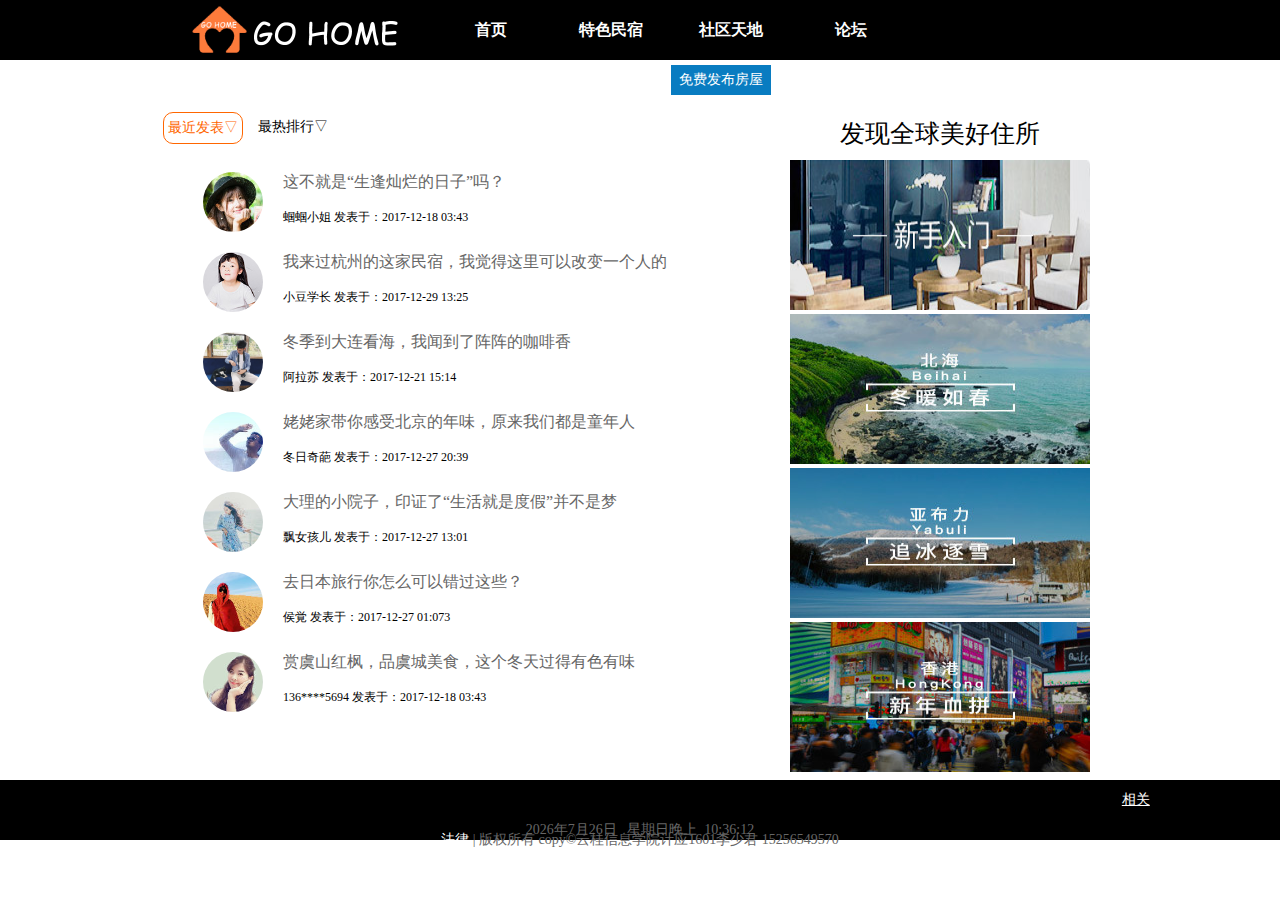
<file: bbs.html>
<!doctype html>
<html>
<head>
<meta charset="utf-8">
<title>论坛</title>
<link href="css/bbcss.css" rel="stylesheet" type="text/css"><script type="text/javascript" src="js/jquery.min.js" ></script>
<script type="text/javascript">
$(document).ready(function(e) {
    $("#current").click(function(){
		$("#body01").show();
		$("#body02").hide();
		});
	$("#latest").click(function(){
		$("#body02").show();
		$("#body01").hide();
		});
});
window.onload=initForm;
function initForm(){
	var myDate=new Date();
	var year=myDate.getFullYear();
	var month=myDate.getMonth()+1;
	var day=myDate.getDate();
	var week=myDate.getDay();
	var hour=myDate.getHours();
	var minute=myDate.getMinutes();
	var second=myDate.getSeconds();
	var str=year+"年"+month+"月"+day+"日 &nbsp; ";
	var weekArray=new Array("日","一","二","三","四","五","六");
	str=str+"星期"+weekArray[week];
	if(hour>=18&&hour<=24||hour>=1&&hour<6){
		hour=hour-12;
		str=str+"晚上"+"&nbsp;&nbsp;"+hour;
		}
		
		else if(hour>=6&&hour<=12){
		str=str+"上午"+"&nbsp;&nbsp;"+hour;
		}
		
		else {
		hour=hour-12;
		str=str+"下午"+"&nbsp;&nbsp;"+hour;
		}
	str=str+":"+minute+":"+second;
	var obj=document.getElementById("myClock");
	obj.innerHTML=str;
	}
	window.setInterval(initForm,1000);
</script>
</head>

<body>
<div class="header">
<div class="h_left">
	<img src="images/logo.png"  style="width:55px; height:55px;" />
    <img src="images/name.png" style="width:150px; height:50px;"/>
</div>
<div class="nav">
	<ul>
    	<li><a href="index.html">首页</a></li>
        <li><a href="special.html">特色民宿</a></li>
        <li><a href="community.html">社区天地</a></li>
        <li><a href="bbs.html">论坛</a></li>
    </ul>
</div>
<div class="h_right">
 <ul>
 	<li><a href="#">注册</a></li>
    <li><a href="#">登陆</a></li>
    <li><a href="#">免费发布房屋</a></li>
 </ul>
 
</div>
</div>
<div class="content">
<div class="con_left">
<div class="menu">
<ul>
    <li id="current"><a href="#">最近发表▽</a></li>
    <li id="latest" ><a href="#">最热排行▽</a></li> 
</ul>
</div>
<div id="body01">
                        <dl>
                         	<dd><img src="images/bbs01.jpg" /><a href="#"> 	
这不就是“生逢灿烂的日子”吗？ </a> <br /><span>蝈蝈小姐 发表于：2017-12-18 03:43</span></dd>   
<dd><img src="images/bbs02.jpg" /><a href="#"> 	
我来过杭州的这家民宿，我觉得这里可以改变一个人的 </a> <br /><span> 小豆学长 发表于：2017-12-29 13:25 </span></dd>   
<dd><img src="images/bbs03.jpg" /><a href="#"> 	 	
冬季到大连看海，我闻到了阵阵的咖啡香 </a> <br /><span> 阿拉苏 发表于：2017-12-21 15:14</span></dd>   
<dd><img src="images/bbs04.jpg" /><a href="#"> 	
姥姥家带你感受北京的年味，原来我们都是童年人</a> <br /><span> 冬日奇葩 发表于：2017-12-27 20:39</span></dd>   
<dd><img src="images/bbs05.jpg" /><a href="#"> 	
大理的小院子，印证了“生活就是度假”并不是梦 </a> <br /><span> 飘女孩儿 发表于：2017-12-27 13:01</span></dd>   
<dd><img src="images/bbs06.jpg" /><a href="#"> 	
去日本旅行你怎么可以错过这些？  </a> <br /><span> 侯覚 发表于：2017-12-27 01:073</span></dd>   
<dd><img src="images/bbs07.jpg" /><a href="#"> 	
赏虞山红枫，品虞城美食，这个冬天过得有色有味</a> <br /><span>136****5694 发表于：2017-12-18 03:43</span></dd>                 
                         </dl>
                     </div> 
<div id="body02">
                     <dl>
                     
                         	<dd><img src="images/bbs07.jpg" /><a href="#"> 	
赏虞山红枫，品虞城美食，这个冬天过得有色有味</a> <br /><span>136****5694 发表于：2017-12-18 03:43</span></dd>   
<dd><img src="images/bbs06.jpg" /><a href="#"> 	
去日本旅行你怎么可以错过这些？  </a> <br /><span> 侯覚 发表于：2017-12-27 01:073</span></dd>   
<dd><img src="images/bbs05.jpg" /><a href="#"> 	
大理的小院子，印证了“生活就是度假”并不是梦 </a> <br /><span> 飘女孩儿 发表于：2017-12-27 13:01</span></dd>   
<dd><img src="images/bbs04.jpg" /><a href="#"> 	
姥姥家带你感受北京的年味，原来我们都是童年人</a> <br /><span> 冬日奇葩 发表于：2017-12-27 20:39</span></dd>   
<dd><img src="images/bbs03.jpg" /><a href="#"> 	 	
冬季到大连看海，我闻到了阵阵的咖啡香 </a> <br /><span> 阿拉苏 发表于：2017-12-21 15:14</span></dd>   
<dd><img src="images/bbs02.jpg" /><a href="#"> 	
这不就是“生逢灿烂的日子”吗？ </a> <br /><a href="#"> 	
我来过杭州的这家民宿，我觉得这里可以改变一个人的 </a> <br /><span> 小豆学长 发表于：2017-12-29 13:25 </span></dd>   
<dd><img src="images/bbs01.jpg" /><a href="#"> 	
这不就是“生逢灿烂的日子”吗？ </a> <br /><span>蝈蝈小姐 发表于：2017-12-18 03:43</span></dd>                 
                         
                     </dl>
                     
</div>
</div><!--left-->
<div class="con_right">
<p>发现全球美好住所</p>
<img  src="images/f_right1.jpg">
<img  src="images/f_right2.jpg">
<img  src="images/f_right3.jpg">
<img  src="images/f_right4.jpg">
</div>
</div><!--content-->
<div class="footer">
<section>
<p class="p1"><a href="#">相关法律</a>&nbsp;|&nbsp;版权所有&nbsp;copy&copy;云桂信息学院计应1601李少君&nbsp;15256549570 </p>
</section>
</div>
<div id="myClock"></div>
</body>
</html>
</file>
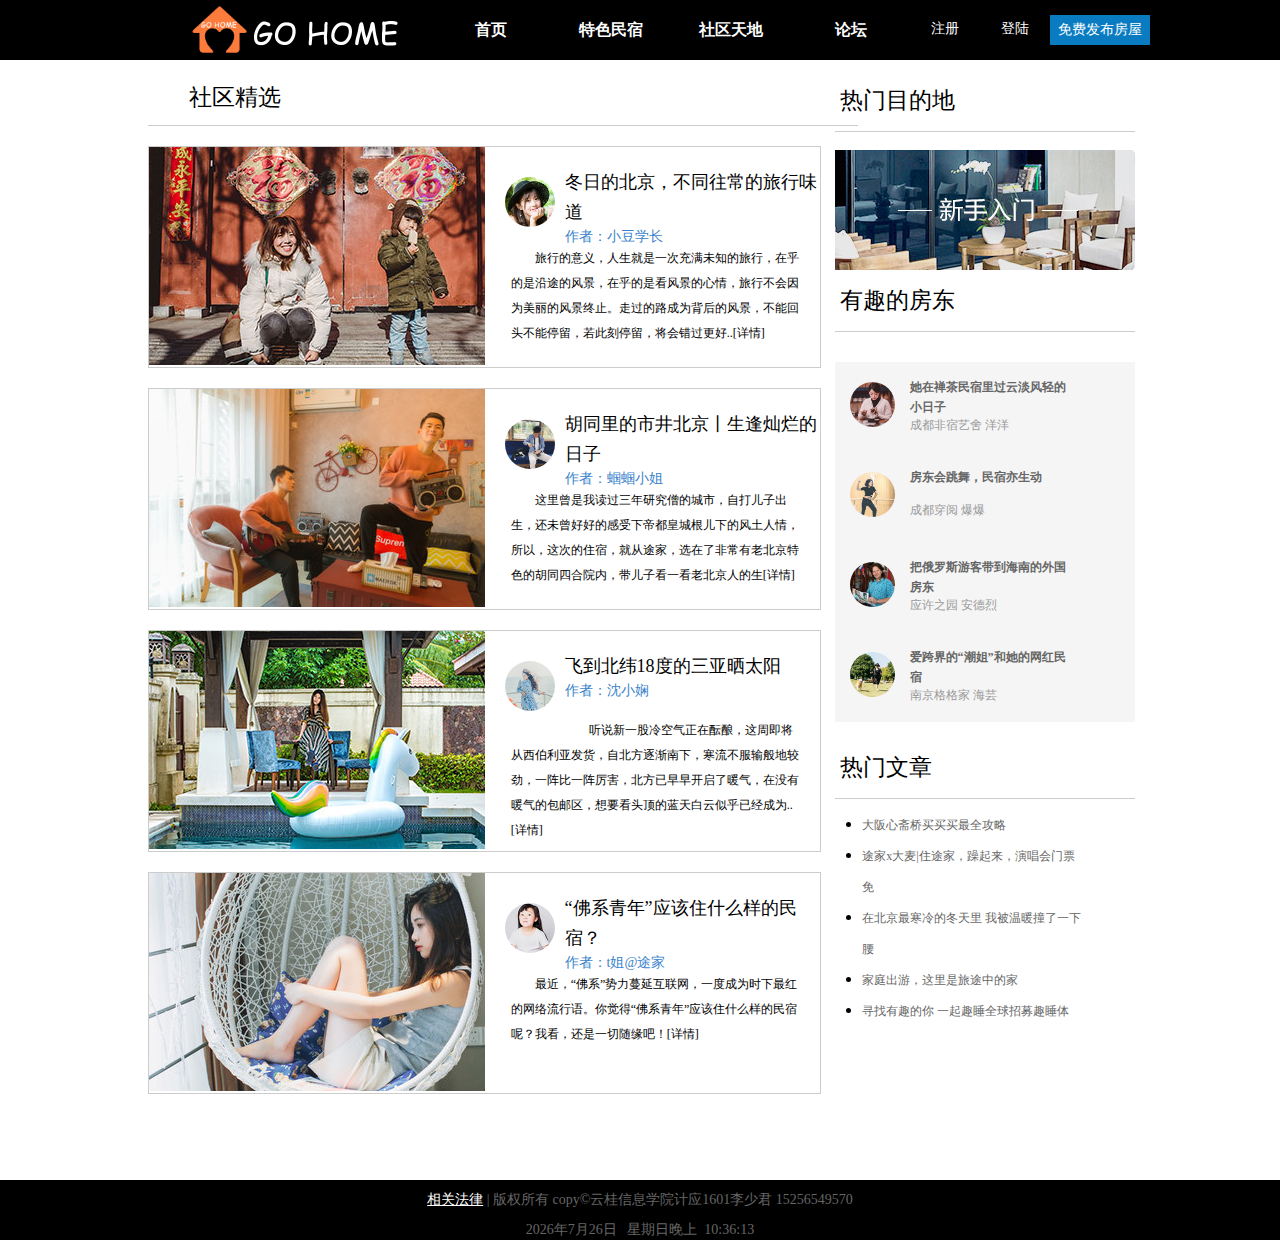
<file: community.html>
<!doctype html>
<html>
<head>
<meta charset="utf-8">
<title>社区天地</title>
<link href="css/communitycss.css" rel="stylesheet" type="text/css">
<script type="text/javascript">
window.onload=initForm;
function initForm(){
	var myDate=new Date();
	var year=myDate.getFullYear();
	var month=myDate.getMonth()+1;
	var day=myDate.getDate();
	var week=myDate.getDay();
	var hour=myDate.getHours();
	var minute=myDate.getMinutes();
	var second=myDate.getSeconds();
	var str=year+"年"+month+"月"+day+"日 &nbsp; ";
	var weekArray=new Array("日","一","二","三","四","五","六");
	str=str+"星期"+weekArray[week];
	if(hour>=18&&hour<=24||hour>=1&&hour<6){
		hour=hour-12;
		str=str+"晚上"+"&nbsp;&nbsp;"+hour;
		}
		
		else if(hour>=6&&hour<=12){
		str=str+"上午"+"&nbsp;&nbsp;"+hour;
		}
		
		else {
		hour=hour-12;
		str=str+"下午"+"&nbsp;&nbsp;"+hour;
		}
	str=str+":"+minute+":"+second;
	var obj=document.getElementById("myClock");
	obj.innerHTML=str;
	}
	window.setInterval(initForm,1000);
</script>
</head>

<body>
<div class="header">
<div class="h_left">
	<img src="images/logo.png"  style="width:55px; height:55px;" />
    <img src="images/name.png" style="width:150px; height:50px;"/>
</div>
<div class="nav">
	<ul>
    	<li><a href="index.html">首页</a></li>
        <li><a href="special.html">特色民宿</a></li>
        <li><a href="community.html">社区天地</a></li>
        <li><a href="bbs.html">论坛</a></li>
    </ul>
</div>
<div class="h_right">
 <ul>
 	<li><a href="#">注册</a></li>
    <li><a href="#">登陆</a></li>
    <li><a href="#">免费发布房屋</a></li>
 </ul>
 
</div>
</div>
<div class="content">
<div class="con_left">
<p class="p1">社区精选</p><hr style="width:710px; border:none; height:1px; background-color:#CCC; margin:10px 20px;">
<div class="box1">
<div class="box_1">
<img src="images/f_left1.jpg">
</div>
<section>
<img src="images/bbs01.jpg"><span><a class="p-title" href="#" target="_blank">冬日的北京，不同往常的旅行味道</a> <br>              <a class="author-info" style="color:#3b83cb;" href="#" target="_blank">作者：小豆学长</a></span><br>
<p>旅行的意义，人生就是一次充满未知的旅行，在乎的是沿途的风景，在乎的是看风景的心情，旅行不会因为美丽的风景终止。走过的路成为背后的风景，不能回头不能停留，若此刻停留，将会错过更好..[详情]</p>
</section>
</div>
<div class="box2">
<div class="box_2">
<img src="images/f_left2.jpg">
</div>
<section>
<img src="images/bbs03.jpg"><span><a class="p-title" href="#" target="_blank">胡同里的市井北京丨生逢灿烂的日子</a> <br>
<a class="author-info" style="color:#3b83cb;" href="#" target="_blank">作者：蝈蝈小姐</a></span><br>
<p>这里曾是我读过三年研究僧的城市，自打儿子出生，还未曾好好的感受下帝都皇城根儿下的风土人情，所以，这次的住宿，就从途家，选在了非常有老北京特色的胡同四合院内，带儿子看一看老北京人的生[详情]</p>
</section>
</div>
<div class="box3">
<div class="box_3">
<img src="images/f_left3.jpg">
</div>
<section>
<img src="images/bbs05.jpg"><span><a class="p-title" href="#" target="_blank">飞到北纬18度的三亚晒太阳</a> <br>
<a class="author-info" style="color:#3b83cb;" href="#" target="_blank">作者：沈小娴</a></span><br><br>
<p>听说新一股冷空气正在酝酿，这周即将从西伯利亚发货，自北方逐渐南下，寒流不服输般地较劲，一阵比一阵厉害，北方已早早开启了暖气，在没有暖气的包邮区，想要看头顶的蓝天白云似乎已经成为..[详情]</p>
</section>
</div>
<div class="box4">
<div class="box_4">
<img src="images/f_left4.jpg">
</div>
<section>
<img src="images/bbs02.jpg"><span><a class="p-title" href="#" target="_blank">“佛系青年”应该住什么样的民宿？</a> <br>
<a class="author-info" style="color:#3b83cb;" href="#" target="_blank">作者：t姐@途家 </a></span><br>
<p>最近，“佛系”势力蔓延互联网，一度成为时下最红的网络流行语。你觉得“佛系青年”应该住什么样的民宿呢？我看，还是一切随缘吧！[详情]</p>
</section>
</div>
</div>
<div class="con_right">
<p class="p2">热门目的地</p><hr style="width:300px; border:none; height:1px; background-color:#CCC;"><br>
<div class="box01"><img src="images/f_right1.jpg"></div>
<p class="p3">有趣的房东</p><hr style="width:300px; border:none; height:1px; background-color:#CCC;">
<div class="box02">
<div class="middle">
<img src="images/f_right_1.jpg"><span><a href="#">她在禅茶民宿里过云淡风轻的小日子 </a><br>成都非宿艺舍 洋洋</span>
</div>
<div class="middle">
<img src="images/f_right_2.jpg">
<span><a href="#">房东会跳舞，民宿亦生动  </a><br><br>成都穿阅 爆爆</span>
</div>
<div class="middle">
<img src="images/f_right_3.jpg">
<span><a href="#">把俄罗斯游客带到海南的外国房东   </a><br>应许之园 安德烈</span>
</div>
<div class="middle">
<img src="images/f_right_4.jpg">
<span><a href="#">爱跨界的“潮姐”和她的网红民宿  </a><br>南京格格家 海芸</span>
</div>
</div>
<p class="p3">热门文章</p><hr style="width:300px; border:none; height:1px; background-color:#CCC;">
<div class="box03">
<ul>
	<li><a href="#">大阪心斋桥买买买最全攻略</a></li>
    <li><a href="#">途家x大麦|住途家，躁起来，演唱会门票免</a></li>
    <li><a href="#">在北京最寒冷的冬天里 我被温暖撞了一下腰</a></li>
    <li><a href="#">家庭出游，这里是旅途中的家</a></li>
    <li><a href="#">寻找有趣的你 一起趣睡全球招募趣睡体</a></li>
</ul>
</div>
</div>
</div><!--content部分-->

<div class="footer">
<section>
<p class="p1"><a href="#">相关法律</a>&nbsp;|&nbsp;版权所有&nbsp;copy&copy;云桂信息学院计应1601李少君&nbsp;15256549570 </p>
</section>
</div>
<div id="myClock"></div>
</body>
</html>
</file>
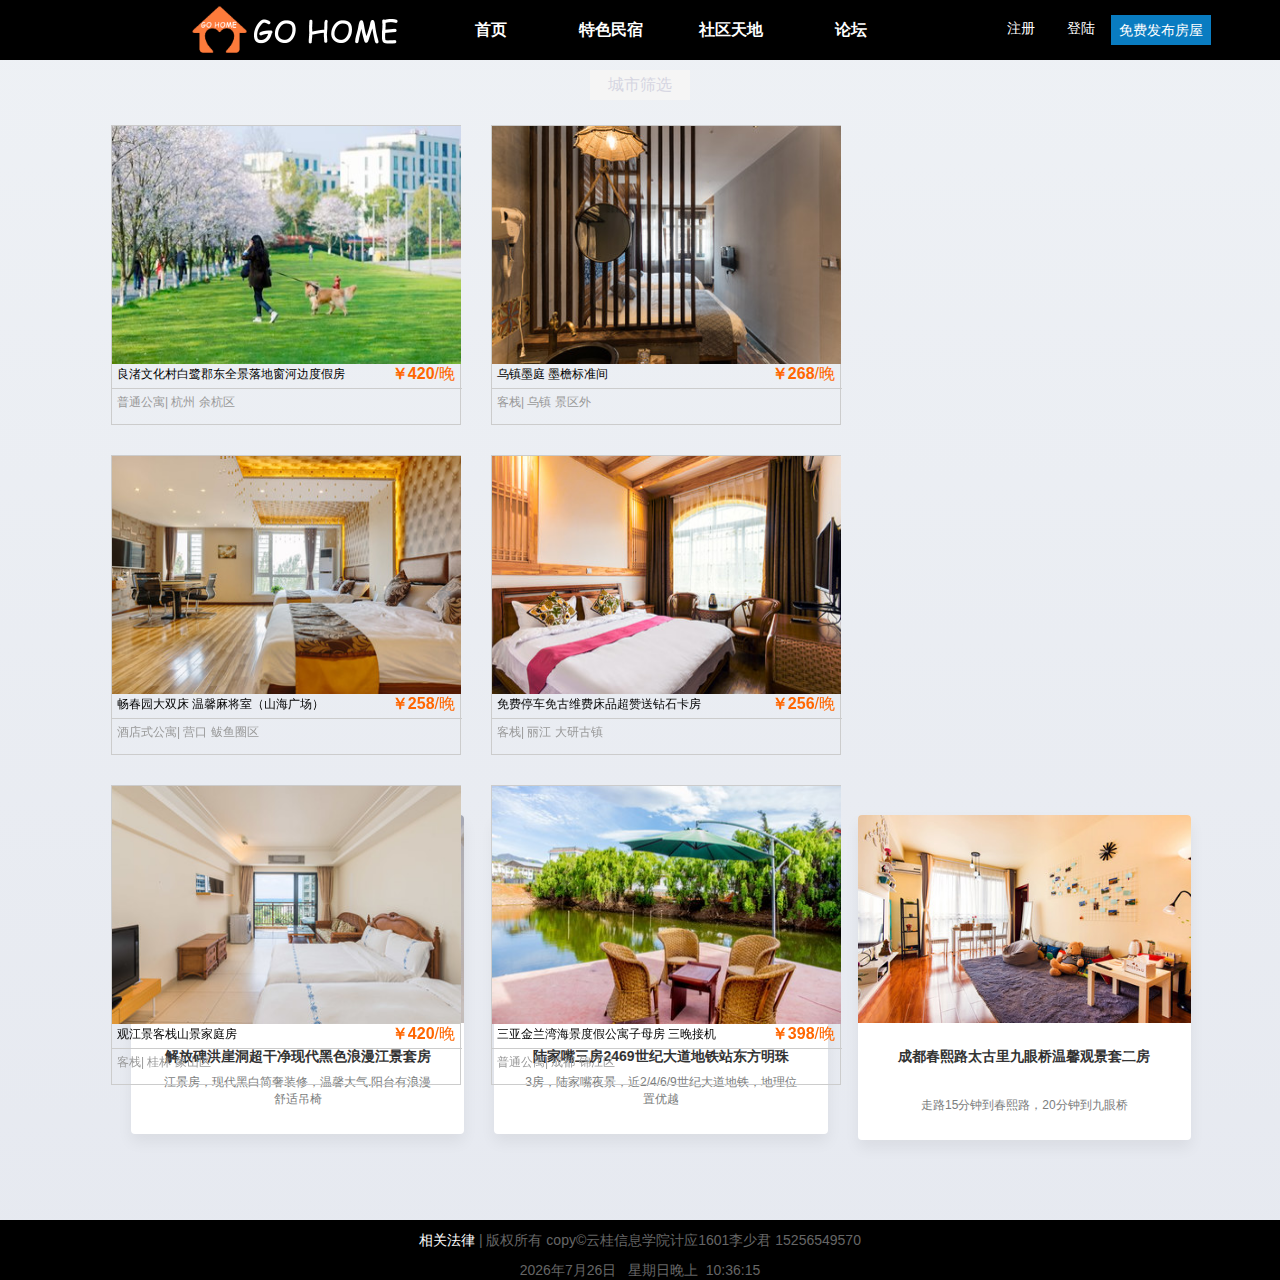
<file: special.html>
<!doctype html>
<html>
<head>
<meta charset="utf-8">
<title>特色民宿</title>
<link href="css/specialcss.css" rel="stylesheet" type="text/css">
<meta name="viewport" content="width=device-width, initial-scale=1.0">
	<link href="css/bootstrap.min.css" rel="stylesheet">
	<link rel="stylesheet" type="text/css" href="css/zzsc-demo.css">
	<link rel="stylesheet" href="css/baguetteBox.min.css">
	<link rel="stylesheet" href="css/thumbnail-gallery.css">
<script type="text/javascript">
window.onload=initForm;
function initForm(){
	var myDate=new Date();
	var year=myDate.getFullYear();
	var month=myDate.getMonth()+1;
	var day=myDate.getDate();
	var week=myDate.getDay();
	var hour=myDate.getHours();
	var minute=myDate.getMinutes();
	var second=myDate.getSeconds();
	var str=year+"年"+month+"月"+day+"日 &nbsp; ";
	var weekArray=new Array("日","一","二","三","四","五","六");
	str=str+"星期"+weekArray[week];
	if(hour>=18&&hour<=24||hour>=1&&hour<6){
		hour=hour-12;
		str=str+"晚上"+"&nbsp;&nbsp;"+hour;
		}
		
		else if(hour>=6&&hour<=12){
		str=str+"上午"+"&nbsp;&nbsp;"+hour;
		}
		
		else {
		hour=hour-12;
		str=str+"下午"+"&nbsp;&nbsp;"+hour;
		}
	str=str+":"+minute+":"+second;
	var obj=document.getElementById("myClock");
	obj.innerHTML=str;
	}
	window.setInterval(initForm,1000);
</script>
</head>

<body>
<div class="header">
<div class="h_left">
	<img src="images/logo.png"  style="width:55px; height:55px;" />
    <img src="images/name.png" style="width:150px; height:50px;"/>
</div>
<div class="nav">
	<ul>
    	<li><a href="index.html">首页</a></li>
        <li><a href="special.html">特色民宿</a></li>
        <li><a href="community.html">社区天地</a></li>
        <li><a href="bbs.html">论坛</a></li>
    </ul>
</div>
<div class="h_right">
 <ul>
 	<li><a href="#">注册</a></li>
    <li><a href="#">登陆</a></li>
    <li><a href="#">免费发布房屋</a></li>
 </ul>
 
</div>
</div>
<div class="banner">
<p class="p1">城市筛选</p>
</div>
<div class="content">
<div class="box1">
<img src="images/z1.jpg">
<figcaption>
	<a href="#">良渚文化村白鹭郡东全景落地窗河边度假房</a>
    <span><strong>￥420</strong>/晚</span><hr style=" border:none; background-color:#ccc; height:1px;">
    <p>普通公寓| 杭州 余杭区</p>
</figcaption>
<div class="box_1">
<figcaption>
<p>精美建筑<br>静谧风光</p>
</figcaption>
</div>
</div>
<div class="box2">
<img src="images/z2.jpg">
<figcaption>
	<a href="#">乌镇墨庭 墨檐标准间</a>
    <span><strong>￥268</strong>/晚</span><hr style=" border:none; background-color:#ccc; height:1px;">
    <p>客栈| 乌镇 景区外</p>
</figcaption>
<div class="box_2">
<figcaption>
<p>2个1.5米的床<br>可住2-4人</p>
</figcaption>
</div>
</div>
<div class="box3">
<img src="images/z3.jpg">
<figcaption>
	<a href="#">畅春园大双床 温馨麻将室（山海广场）</a>
    <span><strong>￥258</strong>/晚</span><hr style=" border:none; background-color:#ccc; height:1px;">
    <p>酒店式公寓| 营口 鲅鱼圈区 </p>
</figcaption>
<div class="box_3">
<figcaption>
<p>步行十分钟到海边<br> 有麻将机</p>
</figcaption>
</div>
</div>
<div class="two">
<div class="zzsc-container">
		
		<div class="container gallery-container">

		    

		    <p class="page-description text-center"></p>
		    
		    <div class="tz-gallery">

		        <div class="row">

		            <div class="col-sm-6 col-md-4">
		                <div class="thumbnail">
		                    <a class="lightbox" href="images/z4.jpg">
		                        <img src="images/z4.jpg" alt="Park">
		                    </a>
		                    <div class="caption">
		                        <h3>解放碑洪崖洞超干净现代黑色浪漫江景套房</h3>
		                        <p>江景房，现代黑白简奢装修，温馨大气.阳台有浪漫舒适吊椅 </p>
		                    </div>
		                </div>
		            </div>
		            <div class="col-sm-6 col-md-4">
		                <div class="thumbnail">
		                    <a class="lightbox" href="images/z5.jpg">
		                        <img src="images/z5.jpg" alt="Bridge">
		                    </a>
		                    <div class="caption">
		                        <h3>陆家嘴三房2469世纪大道地铁站东方明珠</h3>
		                        <p>3房，陆家嘴夜景，近2/4/6/9世纪大道地铁，地理位置优越</p>
		                    </div>
		                </div>
		            </div>
		            <div class="col-sm-6 col-md-4">
		                <div class="thumbnail">
		                    <a class="lightbox" href="images/z9.jpg">
		                        <img src="images/z9.jpg" alt="Tunnel">
		                    </a>
		                    <div class="caption">
		                        <h3>成都春熙路太古里九眼桥温馨观景套二房</h3><br>
		                        <p>走路15分钟到春熙路，20分钟到九眼桥</p>
		                    </div>
		                </div>
		            </div>
		            
		        </div>

		    </div>

		</div>
	</div>
	
	<script type="text/javascript" src="js/baguetteBox.min.js"></script>
	<script type="text/javascript">
		baguetteBox.run('.tz-gallery');
	</script>
</div>
<div class="three">
<div class="box4">
<img src="images/z6.jpg">
<figcaption>
	<a href="#">免费停车免古维费床品超赞送钻石卡房</a>
    <span><strong>￥256</strong>/晚</span><hr style=" border:none; background-color:#ccc; height:1px;">
    <p>客栈| 丽江 大研古镇 </p>
</figcaption>
<div class="box_4">
<figcaption>
<p>近观前街 博物馆 拙政园 狮子林<br> 生活便捷 一应俱全</p>
</figcaption>
</div>
</div>
<div class="box5">
<img src="images/z8.jpg">
<figcaption>
	<a href="#">观江景客栈山景家庭房</a>
    <span><strong>￥420</strong>/晚</span><hr style=" border:none; background-color:#ccc; height:1px;">
    <p>客栈| 桂林 象山区 </p>
</figcaption>
<div class="box_5">
<figcaption>
<p>古色古香民族特色<br>室内可欣赏一线海景 景色优美</p>
</figcaption>
</div>
</div>
<div class="box6">
<img src="images/z7.jpg">
<figcaption>
	<a href="#">三亚金兰湾海景度假公寓子母房 三晚接机</a>
    <span><strong>￥398</strong>/晚</span><hr style=" border:none; background-color:#ccc; height:1px;">
    <p>普通公寓| 成都 锦江区 </p>
</figcaption>
<div class="box_6">
<figcaption>
<p>走路15分钟到春熙路 购物便利<br>20分钟到九眼桥</p>
</figcaption>
</div>
</div>
</div>
</div><!--content部分-->
<div class="footer">
<section>
<p class="p1"><a href="#">相关法律</a>&nbsp;|&nbsp;版权所有&nbsp;copy&copy;云桂信息学院计应1601李少君&nbsp;15256549570 </p>
</section>
</div>
<div id="myClock"></div>
</body>
</html>
</file>
<file: css/bbcss.css>
@charset "utf-8";
/* CSS Document */
*{ margin:0; padding:0;}
.nav ul li:hover,.h_right ul li:hover a,.h_right ul li:nth-of-type(3):hover,.third_con1:hover,.third_con2:hover,#body01 a:hover,#body02 a:hover,.menu #latest:hover a,.con_right img:hover{ transition:all 0.5s;}
.header{ width:100%; background-color:rgba(0,0,0,1); margin:0 auto; height:60px; z-index:2; }
.h_left{ padding-left:15%; padding-top:5px; float:left;}
.nav{ float:left; padding-left:30px;}
.nav ul{ list-style-type:none; }
.nav ul li{ float:left; width:120px; height:35px; text-align:center; line-height:30px; margin-top:15px;}
.nav ul li a{ display:block; text-decoration:none; color:#FFF; font-family:"宋体"; font-weight:bold;}
.nav ul li:hover{ width:120px; height:30px; border-radius:20px; background:#F60;}
.h_right{ float:left; padding-left:150px;}
.h_right ul{ list-style-type:none;}
.h_right ul li{ width:60px; height:57px; float:left; text-align:center; line-height:57px; }
.h_right ul li a{ font-size:14px; display:block; color:#FFF;text-decoration:none;}
.h_right ul li:hover a{ text-decoration:underline; color:#F60;}
.h_right ul li:nth-of-type(3){ width:100px; height:30px; line-height:30px; background:#097CC1; margin-top:15px;}
.h_right ul li:nth-of-type(3):hover{ background:#36AEF5; }
.h_right ul li:nth-of-type(3) a:hover{ color:#FFF;}
/*content部分*/
.content{ width:80%; height:700px; margin:10px auto;}
.con_left{ width:55%; height:700px; float:left; margin-left:30px;  position:relative;}
.menu{ width:190px; height:40px;}
.menu ul{ list-style-type:none;}
.menu ul li{ float:left; width:80px; height:30px; line-height:30px; text-align:center; margin:5px;}
.menu ul li a{ display:block; color:#000; text-decoration:none; font-size:14px;}
.menu #current a{ color:#F60; border:1px solid #F60; border-radius:10px;}
.menu #latest:hover a{  color:#F60; border:1px solid #F60;border-radius:10px;}
#body01 img{ width:60px; height:60px; border-radius:50%;}
#body02 img{ width:60px; height:60px; border-radius:50%;}
#body01{ position:absolute; top:50px; left:30px;}
#body02{  position:absolute; top:50px; left:30px; display:none;}
#body01 a:hover{ text-decoration:underline; color:#F60;}
#body02 a:hover{ text-decoration:underline; color:#F60;}
.con_left dl{ width:500px; height:600px;  }
.con_left dd{ width:500px; height:70px; margin:10px; }
.con_left  dl dd span{ line-height:40px; font-size:12px; margin:15px;}
.con_left dl dd img{ float:left; width:60px; height:60px; border-radius:50%; margin:5px;}
.con_left  dl dd a{ font-size:16px; color:#666; text-decoration:none; margin:15px; line-height:30px; }

.con_right{ width:35%; height:700px; float:left; margin-left:40px; text-align:center;}
.con_right p{ margin:10px; font-size:25px;}
.con_right img{ width:300px; height:150px; }
.con_right img:hover{ opacity:0.5;}

.footer{ width:100%; height:40px; background:#000;}
.footer section{ width:80%; height:40px; margin:0 auto; text-align:center; line-height:40px;}
.footer p{ font-size:14px; color:#666;}
.footer a{ color:#FFF;}
#myClock{ width:100%; height:20px; background:#000; color:#666; margin:auto; text-align:center; line-height:20px;  font-size:14px;}
</file>
<file: css/communitycss.css>
@charset "utf-8";
/* CSS Document */
*{ margin:0; padding:0;}
.nav ul li:hover,.h_right ul li:nth-of-type(3):hover,.third_con1:hover,.third_con2:hover,img:hover,.box_1:hover img,.box_2:hover img{ transition:all 0.5s;}
.header{ position:relative; width:100%; background-color:rgba(0,0,0,1); margin:0 auto; height:60px; z-index:2; }
.h_left{ padding-left:15%; padding-top:5px; float:left;}
.header  .nav{ float:left; padding-left:30px; width:550px;}
.nav ul{ list-style-type:none; }
.nav ul li{ float:left; width:120px; height:35px; text-align:center; line-height:30px; margin-top:15px;}
.nav ul li a{ display:block; text-decoration:none; color:#FFF; font-family:"宋体"; font-weight:bold;}
.nav ul li:hover{ width:120px; height:34px; border-radius:20px; background:#F60;}
.header span{ float:right; width:200px;}
.h_right{ float:left; right:130px; position:absolute;}
.h_right ul{ list-style-type:none;}
.h_right ul li{ width:70px; height:57px; float:left; text-align:center; line-height:57px; }
.h_right ul li a{ font-size:14px; display:block; color:#FFF;text-decoration:none;}
.h_right ul li:hover a{ text-decoration:underline; color:#F60;}
.h_right ul li:nth-of-type(3){ width:100px; height:30px; line-height:30px; background:#097CC1; margin-top:15px;}
.h_right ul li:nth-of-type(3):hover{ background:#36AEF5;}
.h_right ul li:nth-of-type(3) a:hover{ color:#FFF;}

.content{ width:80%; height:1100px; margin:10px auto;}
.con_left{ width:69%; height:1050px; float:left; }

.con_left .p1{ font-size:23px; margin:15px;}
.box1 ,.box2,.box3,.box4{ width:95%; height:220px; margin:20px; border:1px solid #ccc;}
.box1:hover{ box-shadow:5px -5px 3px 2px #CCC inset;}
.box2:hover{ box-shadow:5px -5px 3px 2px #CCC inset;}
.box3:hover{ box-shadow:5px -5px 3px 2px #CCC inset;}
.box4:hover{ box-shadow:3px -5px 3px 2px #CCC inset;}
.box1 .box_1,.box2 .box_2,.box3 .box_3,.box4 .box_4{ width:50%; height:218px; overflow:hidden; float:left; }
.box_1:hover img{ transform:scale(1.3); transition-timing-function:ease-in-out;}
.box_2:hover img{ transform:scale(1.3); }


.box_3:hover img{ transform:scale(1.3);}
.box_4:hover img{ transform:scale(1.3);}
.con_left section{ float:left; width:48%; height:180px;  margin-left:10px; margin-top:20px;}
.con_left section img{ border-radius:50%; width:50px; height:50px; margin:10px; float:left;}
span .p-title { color:#000; font-size:18px; text-decoration:none; padding-top:10px; line-height:30px; }
span .p-title:hover{ text-decoration:underline; color:#F60;}
span .author-info{ font-size:14px; text-decoration:none;}
span .author-info:hover{ text-decoration:underline;}
.con_left p{ font-size:12px; line-height:25px; width:90%; margin:0 auto; text-indent:2em;}
.con_left section img:hover{ opacity:0.5;}
.con_right{ width:30%; height:1050px; float:left;}
.con_right .p2{  font-size:23px; margin:15px 5px;}
.con_right .box01{ width:300px; height:120px; overflow:hidden;}
.con_right .box01:hover img{ transform:scale(1.3);}
.con_right .p3{ font-size:23px; margin:15px 5px;}

.con_right .box02{ width:300px; height:360px; margin:30px 0; background:#F5F5F5;}
.con_right .box02 .middle{ width:300px; height:90px; position:relative;}
.con_right .box02 .middle:hover{ border: 1px solid #F60;}
.con_right .box02 .middle img{ width:45px; height:45px; border-radius:50%; margin:20px 15px; position:absolute;}
.con_right .box02 .middle span{ width:55%; float:right; padding-right:60px; padding-top:15px; font-size:12px; color:#999;}
.con_right .box02 .middle span a{ text-decoration:none; color:#666; font-weight:bold; font-size:12px; line-height:20px;}
.con_right .box02 .middle span a:hover{ text-decoration:underline;}
.con_right .box03{ width:90%; height:300px; margin:10px 0; }
.box03 ul{ width:80%; margin:10px auto;}
.box03 ul li{ line-height:30px; }
.box03 ul li a{ color:#666; text-decoration:none;  font-size:12px;}
.box03 ul li a:hover{ text-decoration:underline; color:#F60;}

/*footer部分*/
.footer{ width:100%; height:40px; background:#000;}
.footer section{ width:80%; height:40px; margin:0 auto; text-align:center; line-height:40px;}
.footer p{ font-size:14px; color:#666;}
.footer a{ color:#FFF;}
#myClock{ width:100%; height:20px; background:#000; color:#666; margin:auto; text-align:center; line-height:20px;  font-size:14px;}
</file>
<file: css/specialcss.css>
@charset "utf-8";
/* CSS Document */
*{ margin:0; padding:0;}
.nav ul li:hover,.h_right ul li:hover a,.h_right ul li:nth-of-type(3):hover
,.third_con1:hover,.third_con2:hover,.banner p:hover,.box1:hover .box_1 p
,.box1:hover .box_1,.box1:hover img,.content a:hover,.box2:hover .box_2,.box1:hover .box_1 figcaption,.box2:hover .box_2 figcaption,.box3:hover .box_3 figcaption{ transition:all 0.5s;}
.header{ width:100%; background-color:rgba(0,0,0,1); margin:0 auto; height:60px; z-index:2; }
.h_left{ padding-left:15%; padding-top:5px; float:left;}
.nav{ float:left; margin-left:30px;}
.nav ul{ list-style-type:none; }
.nav ul li{ float:left; width:120px; height:35px; text-align:center; line-height:30px; margin-top:15px;}
.nav ul li a{ display:block; text-decoration:none; color:#FFF; font-family:"宋体"; font-weight:bold;}
.nav ul li:hover{ width:120px; height:30px; border-radius:20px; background:#F60;}
.h_right{ float:left; margin-left:80px;}
.h_right ul{ list-style-type:none;}
.h_right ul li{ width:60px; height:57px; float:left; text-align:center; line-height:57px; }
.h_right ul li a{ font-size:14px; display:block; color:#FFF;text-decoration:none;}
.h_right ul li:hover a{ text-decoration:underline; color:#F60;}
.h_right ul li:nth-of-type(3){ width:100px; height:30px; line-height:30px; background:#097CC1; margin-top:15px;}
.h_right ul li:nth-of-type(3):hover{ background:#36AEF5;}
.h_right ul li:nth-of-type(3) a:hover{ color:#FFF;}

/*banner部分*/
.banner .p1{ width:100px; height:30px; margin:10px auto; text-align:center; line-height:10px; background:#F5F5F5; padding:10px;}
.banner p:hover{ color:#F60; border:1px solid #F60;}
.content{ width:85%; position:relative; height:1100px; margin:10px auto;}
.content img{ width:349px; height:238px;}
.box1,.box2,.box3,.box4,.box5,.box6{ float:left; margin:15px; width:350px; height:300px; border:1px solid #ccc;  position:relative; z-index:1;}
.box1 hr,.box2 hr,.box3 hr,.box4 hr,.box5 hr,.box6 hr{ width:350px; margin:5px 0; color:#CCC;}
.box1 a,.box2 a,.box3 a,.box4 a,.box5 a,.box6 a{ color:#000; font-size:12px; text-decoration:none; margin-left:5px;}
.content a:hover{ color:#F60; text-decoration:underline;}
.box1 span,.box2 span,.box3 span,.box4 span,.box5 span,.box6 span{ float:right; margin-right:5px; color:#F60}
.box1 span strong,.box2 span strong,.box3 span strong,.box4 span strong,,.box5 span strong,,.box6 span strong{ color:#F60;}
.box1 p,.box2 p,.box3 p,.box4 p,.box5 p,.box6 p{ font-size:12px; color:#999; margin:5px;}
.box_1,.box_2,.box_3,.box_4,.box_5,.box_6{width:349px; height:238px; background-color:rgba(0,0,0,0.5); opacity:0; position:absolute; top:1px;}
.box_1 figcaption{ width:320px; text-align:left; line-height:70px; height:210px; border:1px solid #FFF; z-index:3; left:15px; top:15px;  position:absolute; top:250px; opacity:0;}
.box_1 p{ font-size:20px; color:#FFF;}
.box1:hover .box_1,.box2:hover .box_2,.box3:hover .box_3,.box4:hover .box_4,.box5:hover .box_5,.box6:hover .box_6{ opacity:1;}
.box1:hover .box_1 figcaption{ transform:translate(0px,-236px);  transition-delay:0.05s; opacity:1;}


.box_2 figcaption{width:320px; text-align:left; line-height:70px; height:210px; border:1px solid #FFF; z-index:3; left:15px; top:15px;  position:absolute; top:250px; opacity:0; }
.box_2 p{ color:#FFF; font-size:20px; margin:20px; line-height:50px; }
.box_3 p{ color:#FFF; font-size:20px; margin:30px; line-height:50px;}
.box2:hover .box_2 figcaption{ transform:translateY(-240px); transition-delay:0.05s; opacity:1;}

.box_3 figcaption{ width:320px; text-align:left; line-height:70px; height:210px; border:1px solid #FFF; z-index:3; left:15px; top:15px;  position:absolute; top:250px; opacity:0; }
.box3:hover .box_3 figcaption{ 
	   transform:translate(0px,-236px);  transition-delay:0.05s; opacity:1;}
.box_4 figcaption{ opacity:1; width:200px; height:200px; border-radius:50%; position:absolute; border:1px solid #FFF; z-index:3; left:80px; top:15px; }  
.box_4 p{ color:#FFF; font-size:17px; margin:25px; line-height:50px;}
.box4:hover .box_4 figcaption{ 
	  transform: rotate(360deg); transition:transform 1s ease-in-out; opacity:1;}
.box_5 figcaption{ opacity:1; width:200px; height:200px; border-radius:50%; position:absolute; border:1px solid #FFF; z-index:3; left:80px; top:15px; }  
.box_5 p{ color:#FFF; font-size:17px; margin:25px; line-height:50px;}
.box5:hover .box_5 figcaption{ 
	  transform: rotate(-360deg); transition:transform 1s ease-in-out; opacity:1;}

.box_6 figcaption{ opacity:1; width:200px; height:200px; border-radius:50%; position:absolute; border:1px solid #FFF; z-index:3; left:80px; top:15px; }  
.box_6 p{ color:#FFF; font-size:17px; margin:25px; line-height:50px;}
.box6:hover .box_6 figcaption{ 
	  transform: rotate(360deg); transition:transform 1s ease-in-out; opacity:1;}


.two{ position:absolute; bottom:0px; left:-20px;}

.footer{ width:100%; height:40px; background:#000;}
.footer section{ width:80%; height:40px; margin:0 auto; text-align:center; line-height:40px;}
.footer p{ font-size:14px; color:#666;}
.footer a{ color:#FFF;}
#myClock{ width:100%; height:20px; background:#000; color:#666; margin:auto; text-align:center; line-height:20px;  font-size:14px;}
</file>
<file: css/thumbnail-gallery.css>
body {
    background-image: linear-gradient(to top, #e6e9f0 0%, #eef1f5 100%);
    min-height: 100vh;
    font: normal 16px sans-serif;
}

.gallery-container h1 {
    text-align: center;
    margin-top: 70px;
    font-family: 'Droid Sans', sans-serif;
    font-weight: bold;
    color: #58595a;
}

.gallery-container p.page-description {
    text-align: center;
    margin: 30px auto;
    font-size: 18px;
    color: #85878c;
}

.tz-gallery {
    padding: 40px;
}

.tz-gallery .thumbnail {
    padding: 0;
    margin-bottom: 30px;
    background-color: #fff;
    border-radius: 4px;
    border: none;
    transition: 0.15s ease-in-out;
    box-shadow: 0 8px 15px rgba(0, 0, 0, 0.06);
}

.tz-gallery .thumbnail:hover {
    transform: translateY(-10px) scale(1.02);
}

.tz-gallery .lightbox img {
    border-radius: 4px 4px 0 0;
}

.tz-gallery .caption{
    padding: 26px 30px;
    text-align: center;
}

.tz-gallery .caption h3 {
    font-size: 14px;
    font-weight: bold;
    margin-top: 0;
}

.tz-gallery .caption p {
    font-size: 12px;
    color: #7b7d7d;
    margin: 0;
}

.baguetteBox-button {
    background-color: transparent !important;
}
</file>
<file: css/zzsc-demo.css>
body, html { font-size: 100%; 	padding: 0; margin: 0;}

/* Reset */
*,
*:after,
*:before {
	-webkit-box-sizing: border-box;
	-moz-box-sizing: border-box;
	box-sizing: border-box;
}

/* Clearfix hack by Nicolas Gallagher: http://nicolasgallagher.com/micro-clearfix-hack/ */
.clearfix:before,
.clearfix:after {
	content: " ";
	display: table;
}

.clearfix:after {
	clear: both;
}

body{
	background: #494A5F;
	color: #D5D6E2;
	font-weight: 500;
	font-size: 1.05em;
	font-family: "Microsoft YaHei","Segoe UI", "Lucida Grande", Helvetica, Arial,sans-serif;
}
.zzsc-container{
	margin: 0 auto;
}

.bgcolor-1 { background: #f0efee; }
.bgcolor-2 { background: #f9f9f9; }
.bgcolor-3 { background: #e8e8e8; }/*light grey*/
.bgcolor-4 { background: #2f3238; color: #fff; }/*Dark grey*/
.bgcolor-5 { background: #df6659; color: #521e18; }/*pink1*/
.bgcolor-6 { background: #2fa8ec; }/*sky blue*/
.bgcolor-7 { background: #d0d6d6; }/*White tea*/
.bgcolor-8 { background: #3d4444; color: #fff; }/*Dark grey2*/
.bgcolor-9 { background: #ef3f52; color: #fff;}/*pink2*/
.bgcolor-10{ background: #64448f; color: #fff;}/*Violet*/
.bgcolor-11{ background: #3755ad; color: #fff;}/*dark blue*/
.bgcolor-12{ background: #3498DB; color: #fff;}/*light blue*/
.bgcolor-20{ background: #494A5F;color: #D5D6E2;}
/* Header */
.zzsc-header{
	padding: 1em 190px 1em;
	letter-spacing: -1px;
	text-align: center;
	background: #66677c;
}
.no-color{
	background: transparent;
}
.zzsc-header h1 {
	color: #D5D6E2;
	font-weight: 600;
	font-size: 2em;
	line-height: 1;
	margin-bottom: 0;
}
.zzsc-header h1 span {
	display: block;
	font-size: 60%;
	font-weight: 400;
	padding: 0.8em 0 0.5em 0;
	color: #c3c8cd;
}
/*nav*/
.zzsc-demo a{color: #fff;text-decoration: none;}
.zzsc-demo{width: 100%;padding-bottom: 1.2em;}
.zzsc-demo a{display: inline-block;margin: 0.5em;padding: 0.6em 1em;border: 3px solid #fff;font-weight: 700;}
.zzsc-demo a:hover{opacity: 0.6;}
.zzsc-demo a.current{background:#1d7db1;color: #fff; }
/* Top Navigation Style */
.zzsc-links {
	position: relative;
	display: inline-block;
	white-space: nowrap;
	font-size: 1.5em;
	text-align: center;
}

.zzsc-links::after {
	position: absolute;
	top: 0;
	left: 50%;
	margin-left: -1px;
	width: 2px;
	height: 100%;
	background: #dbdbdb;
	content: '';
	-webkit-transform: rotate3d(0,0,1,22.5deg);
	transform: rotate3d(0,0,1,22.5deg);
}

.zzsc-icon {
	display: inline-block;
	margin: 0.5em;
	padding: 0em 0;
	width: 1.5em;
	text-decoration: none;
}

.zzsc-icon span {
	display: none;
}

.zzsc-icon:before {
	margin: 0 5px;
	text-transform: none;
	font-weight: normal;
	font-style: normal;
	font-variant: normal;
	font-family: 'icomoon';
	line-height: 1;
	speak: none;
	-webkit-font-smoothing: antialiased;
}
/* footer */
.zzsc-footer{width: 100%;padding-top: 10px;}
.zzsc-small{font-size: 0.8em;}
.center{text-align: center;}
/****/
.related {
	color: #fff;
	background: #494A5F;
	text-align: center;
	font-size: 1.25em;
	padding: 0.5em 0;
	overflow: hidden;
}

.related > a {
	vertical-align: top;
	width: calc(100% - 20px);
	max-width: 340px;
	display: inline-block;
	text-align: center;
	margin: 20px 10px;
	padding: 25px;
	font-family: "Microsoft YaHei","宋体","Segoe UI", "Lucida Grande", Helvetica, Arial,sans-serif, FreeSans, Arimo;
}
.related a {
	display: inline-block;
	text-align: left;
	margin: 20px auto;
	padding: 10px 20px;
	opacity: 0.8;
	-webkit-transition: opacity 0.3s;
	transition: opacity 0.3s;
	-webkit-backface-visibility: hidden;
}

.related a:hover,
.related a:active {
	opacity: 1;
}

.related a img {
	max-width: 100%;
	opacity: 0.8;
	border-radius: 4px;
}
.related a:hover img,
.related a:active img {
	opacity: 1;
}
.related h3{font-family: "Microsoft YaHei", sans-serif;font-size: 1.2em}
.related a h3 {
	font-size: 0.85em;
	font-weight: 300;
	margin-top: 0.15em;
	color: #fff;
}
/* icomoon */
.icon-zzsc-home-outline:before {
	content: "\e5000";
}

.icon-zzsc-arrow-forward-outline:before {
	content: "\e5001";
}

@media screen and (max-width: 1024px) {
	.zzsc-header {
		padding: 2em 10% 2em;
	}
	.zzsc-header h1 {
        font-size:1.4em;
    }
    .zzsc-links{font-size: 1.4em}
}

@media screen and (max-width: 960px) {
	.zzsc-header {
		padding: 2em 10% 2em;
	}
	.zzsc-header h1 {
        font-size:1.2em;
    }
    .zzsc-links{font-size: 1.2em}
    .related h3{font-size: 1em;}
	.related a h3 {
		font-size: 0.8em;
	}
}

@media screen and (max-width: 766px) {
	.zzsc-header h1 {
        font-size:1.3em;
    }
    .zzsc-links{font-size: 1.3em}
}

@media screen and (max-width: 640px) {
	.zzsc-header {
		padding: 2em 10% 2em;
	}
	.zzsc-header h1 {
        font-size:1em;
    }
    .zzsc-links{font-size: 1em}
    .related h3{font-size: 0.8em;}
	.related a h3 {
		font-size: 0.6em;
	}
}
</file>
<file: css/baguetteBox.min.css>
/*!
 * baguetteBox.js
 * @author  feimosi
 * @version 1.8.2
 * @url https://github.com/feimosi/baguetteBox.js
 */#baguetteBox-overlay{display:none;opacity:0;position:fixed;overflow:hidden;top:0;left:0;width:100%;height:100%;z-index:1000000;background-color:#222;background-color:rgba(0,0,0,.8);-webkit-transition:opacity .5s ease;transition:opacity .5s ease}#baguetteBox-overlay.visible{opacity:1}#baguetteBox-overlay .full-image{display:inline-block;position:relative;width:100%;height:100%;text-align:center}#baguetteBox-overlay .full-image figure{display:inline;margin:0;height:100%}#baguetteBox-overlay .full-image img{display:inline-block;width:auto;height:auto;max-height:100%;max-width:100%;vertical-align:middle;-moz-box-shadow:0 0 8px rgba(0,0,0,.6);box-shadow:0 0 8px rgba(0,0,0,.6)}#baguetteBox-overlay .full-image figcaption{display:block;position:absolute;bottom:0;width:100%;text-align:center;line-height:1.8;white-space:normal;color:#ccc;background-color:#000;background-color:rgba(0,0,0,.6);font-family:sans-serif}#baguetteBox-overlay .full-image:before{content:"";display:inline-block;height:50%;width:1px;margin-right:-1px}#baguetteBox-slider{position:absolute;left:0;top:0;height:100%;width:100%;white-space:nowrap;-webkit-transition:left .4s ease,-webkit-transform .4s ease;transition:left .4s ease,-webkit-transform .4s ease;transition:left .4s ease,transform .4s ease;transition:left .4s ease,transform .4s ease,-webkit-transform .4s ease,-moz-transform .4s ease}#baguetteBox-slider.bounce-from-right{-webkit-animation:bounceFromRight .4s ease-out;animation:bounceFromRight .4s ease-out}#baguetteBox-slider.bounce-from-left{-webkit-animation:bounceFromLeft .4s ease-out;animation:bounceFromLeft .4s ease-out}@-webkit-keyframes bounceFromRight{0%,100%{margin-left:0}50%{margin-left:-30px}}@keyframes bounceFromRight{0%,100%{margin-left:0}50%{margin-left:-30px}}@-webkit-keyframes bounceFromLeft{0%,100%{margin-left:0}50%{margin-left:30px}}@keyframes bounceFromLeft{0%,100%{margin-left:0}50%{margin-left:30px}}.baguetteBox-button#next-button,.baguetteBox-button#previous-button{top:50%;top:calc(50% - 30px);width:44px;height:60px}.baguetteBox-button{position:absolute;cursor:pointer;outline:0;padding:0;margin:0;border:0;-moz-border-radius:15%;border-radius:15%;background-color:#323232;background-color:rgba(50,50,50,.5);color:#ddd;font:1.6em sans-serif;-webkit-transition:background-color .4s ease;transition:background-color .4s ease}.baguetteBox-button:focus,.baguetteBox-button:hover{background-color:rgba(50,50,50,.9)}.baguetteBox-button#next-button{right:2%}.baguetteBox-button#previous-button{left:2%}.baguetteBox-button#close-button{top:20px;right:2%;right:calc(2% + 6px);width:30px;height:30px}.baguetteBox-button svg{position:absolute;left:0;top:0}.baguetteBox-spinner{width:40px;height:40px;display:inline-block;position:absolute;top:50%;left:50%;margin-top:-20px;margin-left:-20px}.baguetteBox-double-bounce1,.baguetteBox-double-bounce2{width:100%;height:100%;-moz-border-radius:50%;border-radius:50%;background-color:#fff;opacity:.6;position:absolute;top:0;left:0;-webkit-animation:bounce 2s infinite ease-in-out;animation:bounce 2s infinite ease-in-out}.baguetteBox-double-bounce2{-webkit-animation-delay:-1s;animation-delay:-1s}@-webkit-keyframes bounce{0%,100%{-webkit-transform:scale(0);transform:scale(0)}50%{-webkit-transform:scale(1);transform:scale(1)}}@keyframes bounce{0%,100%{-webkit-transform:scale(0);-moz-transform:scale(0);transform:scale(0)}50%{-webkit-transform:scale(1);-moz-transform:scale(1);transform:scale(1)}}
</file>
